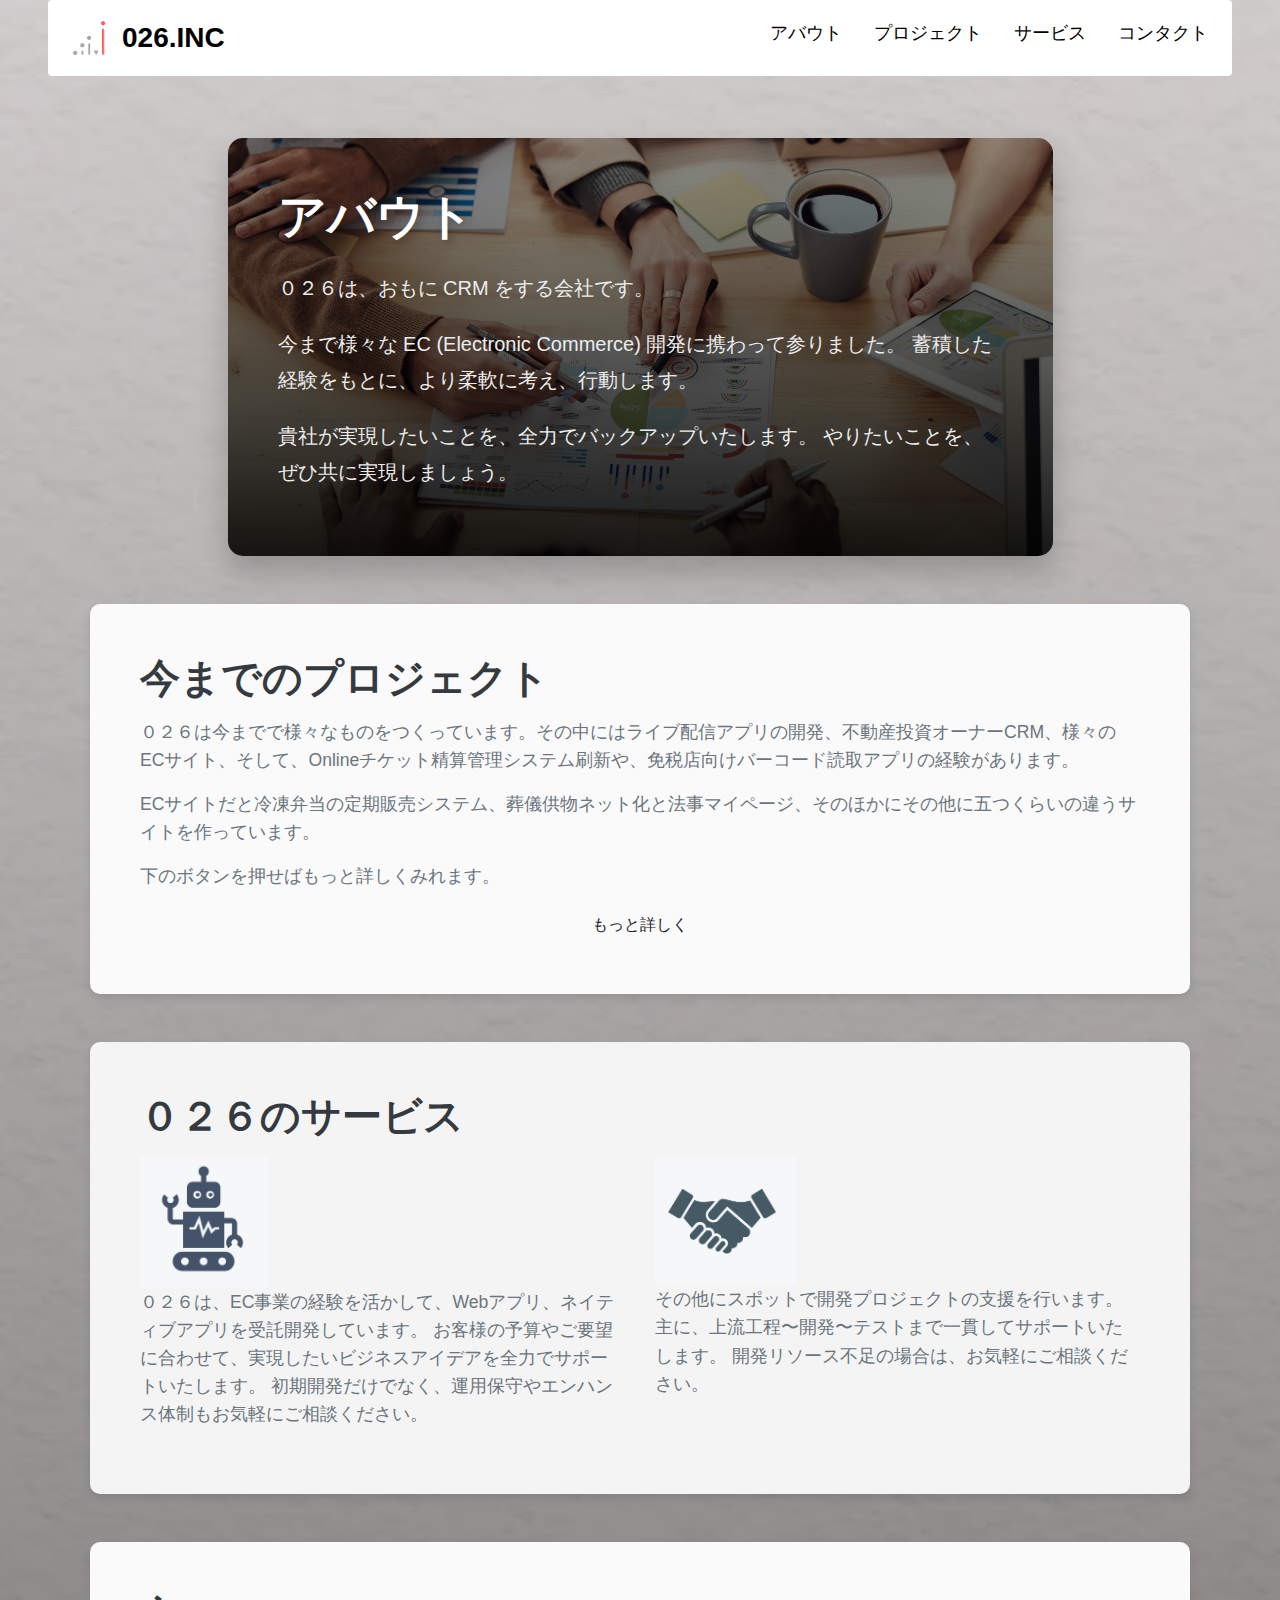
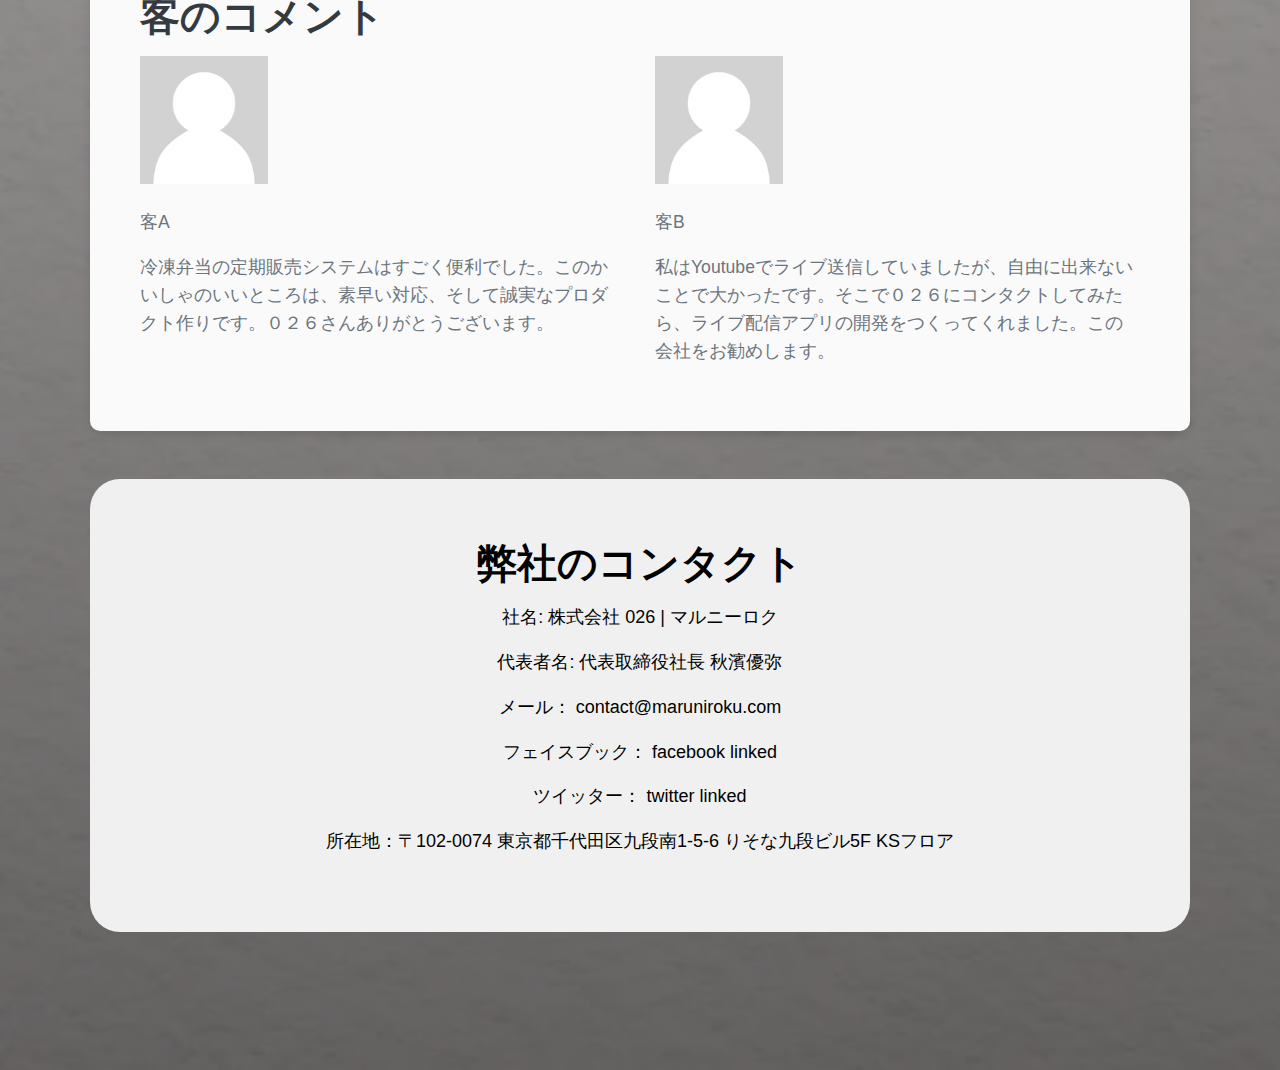
<file: index.html>
<!DOCTYPE html>
<html lang="en">

<head>
    <meta charset="UTF-8">
    <meta name="viewport" content="width=device-width, initial-scale=1.0">
    <meta http-equiv="X-UA-Compatible" content="ie=edge">

    <title>０２６</title>
    <link rel="icon" href="images/logo.png">

    <link rel="stylesheet" href="https://stackpath.bootstrapcdn.com/bootstrap/4.5.2/css/bootstrap.min.css" />

    <link rel="stylesheet" href="css/custom.css" />
</head>

<body>

    <nav class="navbar navbar-expand-lg navbar-dark bg-dark fixed-top rounded mx-md-5">
        <a class="navbar-brand d-flex align-items-center" href="">
            <img src="images/logo.png" alt="Logo" class="mr-2" style="max-height: 50px;">
            <div id="brand-text">026.INC</div>
        </a>
        <button class="navbar-toggler" type="button" data-toggle="collapse" data-target="#navbarNav"
            aria-controls="navbarNav" aria-expanded="false" aria-label="Toggle navigation">
            <span class="navbar-toggler-icon"></span>
        </button>
        <div class="collapse navbar-collapse" id="navbarNav">
            <ul class="navbar-nav ml-auto">
                <li class="nav-item">
                    <a class="nav-link h4" href="#abt">アバウト</a>
                </li>
                <li class="nav-item">
                    <a class="nav-link h4" href="#project">プロジェクト</a>
                </li>
                <li class="nav-item">
                    <a class="nav-link h4" href="#service">サービス</a>
                </li>
                <li class="nav-item">
                    <a class="nav-link white-link h4" href="#cont">コンタクト</a>
                </li>
            </ul>
        </div>
    </nav>
    <!-- Content Sections -->
    <main>
        <section id="about" class="container my-5 w-75 d-none d-lg-block">
            <div id="abt" style="margin-top: -150px; margin-bottom: 150px;"></div>
            <h1>アバウト</h1>
            <p>
                ０２６は、おもに CRM をする会社です。
            </p>
            <p>
                今まで様々な EC (Electronic Commerce) 開発に携わって参りました。
                蓄積した経験をもとに、より柔軟に考え、行動します。
            </p>
            <p>
                貴社が実現したいことを、全力でバックアップいたします。
                やりたいことを、ぜひ共に実現しましょう。
            </p>
        </section>

        <section id="projects" class="container my-5">
            <div id="project" style="margin-top: -150px; margin-bottom: 150px;"></div>
            <h1>今までのプロジェクト</h1>
            <p>
                ０２６は今までで様々なものをつくっています。その中にはライブ配信アプリの開発、不動産投資オーナーCRM、様々のECサイト、そして、Onlineチケット精算管理システム刷新や、免税店向けバーコード読取アプリの経験があります。
            </p>
            <p>
                ECサイトだと冷凍弁当の定期販売システム、葬儀供物ネット化と法事マイページ、そのほかにその他に五つくらいの違うサイトを作っています。
            </p>
            <p class="d-none d-md-block">
                下のボタンを押せばもっと詳しくみれます。
            </p>
            <a href="projects.html" class="d-flex justify-content-center">
                <button class="btn d-none d-md-block">もっと詳しく</button>
            </a>
        </section>

        <section id="services" class="container my-5">
            <div id="service" style="margin-top: -150px; margin-bottom: 150px;"></div>
            <h1>０２６のサービス</h1>
            <div class="row">
                <div class="col-sm-12 col-md-6">
                    <img src="images/2.png" class="d-none d-md-block" style="width: 10vw;"></img>
                    <p>
                        ０２６は、EC事業の経験を活かして、Webアプリ、ネイティブアプリを受託開発しています。
                        お客様の予算やご要望に合わせて、実現したいビジネスアイデアを全力でサポートいたします。
                        初期開発だけでなく、運用保守やエンハンス体制もお気軽にご相談ください。
                    </p>
                </div>
                <div class="col-sm-12 col-md-6">
                    <img src="images/3.png" class="d-none d-md-block" style="width: 11vw;"></img>
                    <p>
                        その他にスポットで開発プロジェクトの支援を行います。
                        主に、上流工程〜開発〜テストまで一貫してサポートいたします。
                        開発リソース不足の場合は、お気軽にご相談ください。
                    </p>

                </div>
            </div>
        </section>

        <section id="testimonials" class="container my-5">
            <h1>客のコメント</h1>
            <div class="row">
                <div class="col-sm-12 col-md-6">
                    <img src="images/6" class="d-none d-md-block" style="width: 10vw;"></img>
                    <br>
                    <p>客A</p>
                    <p>
                        冷凍弁当の定期販売システムはすごく便利でした。このかいしゃのいいところは、素早い対応、そして誠実なプロダクト作りです。０２６さんありがとうございます。
                    </p>
                </div>
                <div class="col-sm-12 col-md-6">
                    <img src="images/6" class="d-none d-md-block" style="width: 10vw;"></img>
                    <br>
                    <p>客B</p>
                    <p>
                        私はYoutubeでライブ送信していましたが、自由に出来ないことで大かったです。そこで０２６にコンタクトしてみたら、ライブ配信アプリの開発をつくってくれました。この会社をお勧めします。
                    </p>
                </div>
            </div>
        </section>

        <section id="contact" class="fluid-container my-5">
            <div id="cont" style="margin-top: -150px; margin-bottom: 150px;"></div>

            <h1>弊社のコンタクト</h1>
            <p>
                社名: 株式会社 026 | マルニーロク
            </p>
            <p>
                代表者名: 代表取締役社長 秋濱優弥
            </p>
            <p>
                メール：
                contact@maruniroku.com
            </p>
            <p>
                フェイスブック：
                facebook linked
            </p>
            <p>
                ツイッター：
                twitter linked
            </p>
            <p>
                所在地：〒102-0074
                東京都千代田区九段南1-5-6 りそな九段ビル5F KSフロア
            </p>
        </section>
    </main>
    <!-- Dependencies -->
    <script src="https://code.jquery.com/jquery-3.5.1.slim.min.js"></script>
    <script src="https://cdn.jsdelivr.net/npm/@popperjs/core@2.5.4/dist/umd/popper.min.js"></script>
    <script src="https://stackpath.bootstrapcdn.com/bootstrap/4.5.2/js/bootstrap.min.js"></script>
</body>

</html>
</file>
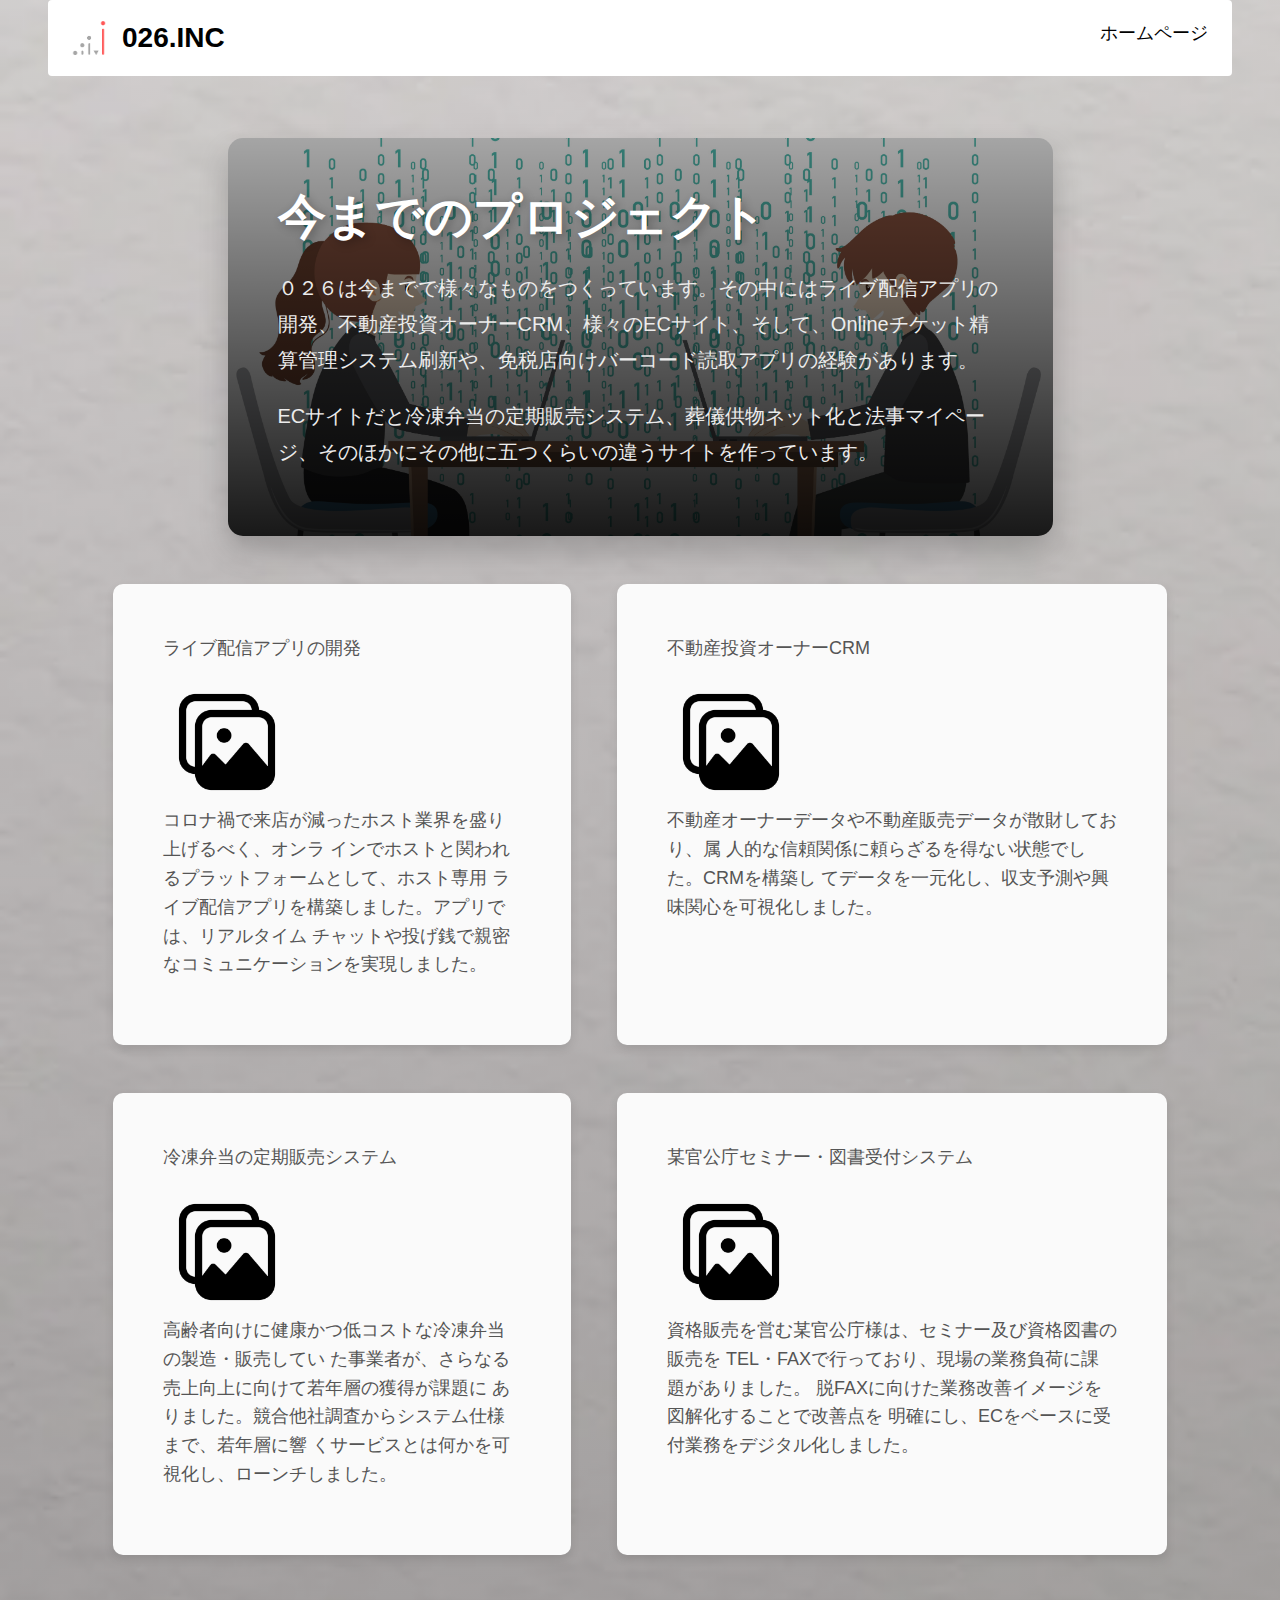
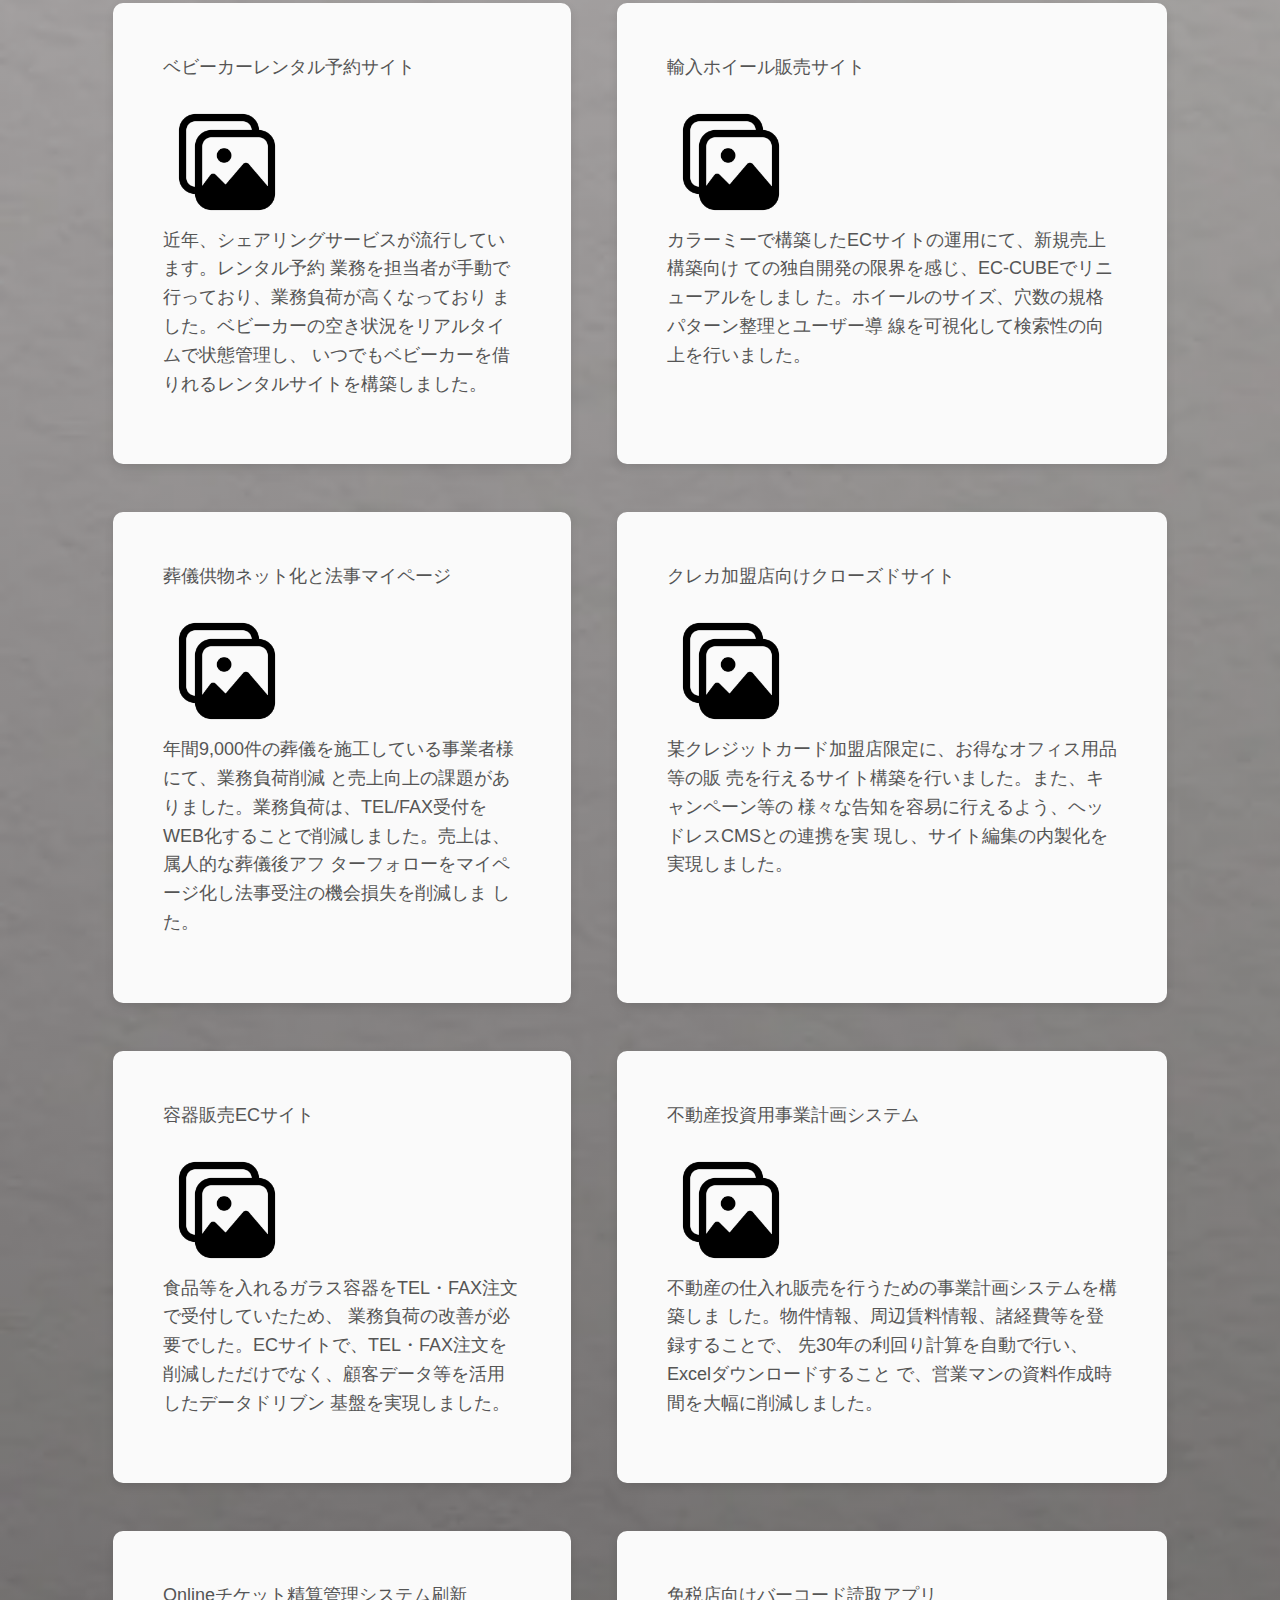
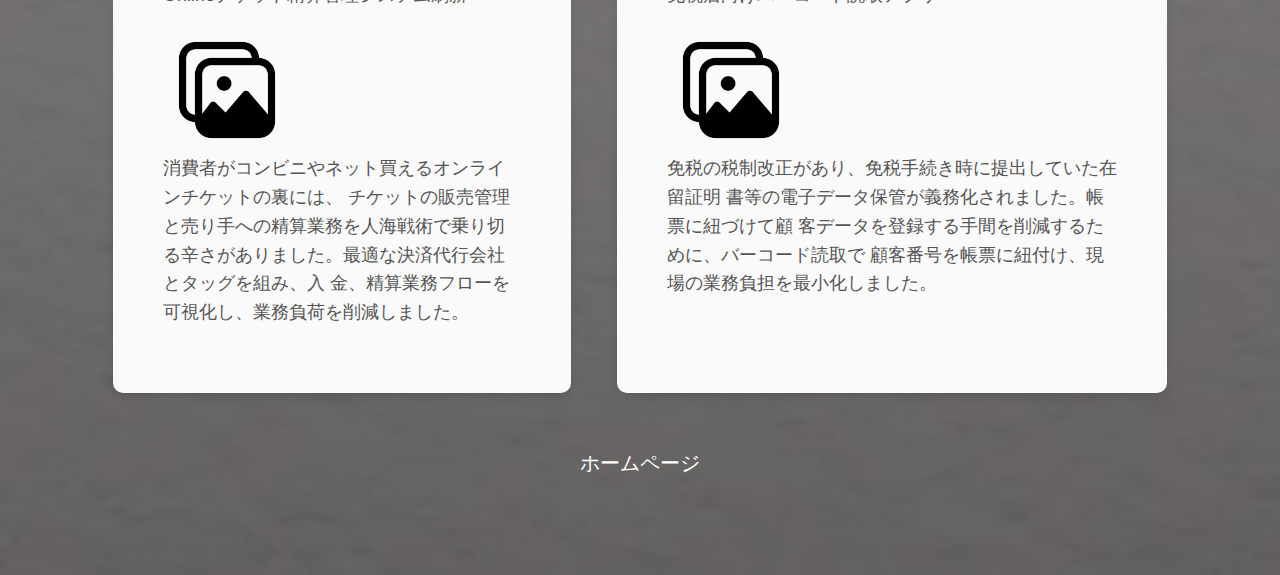
<file: projects.html>
<!DOCTYPE html>
<html lang="en">

<head>
    <meta charset="UTF-8">
    <meta name="viewport" content="width=device-width, initial-scale=1.0">
    <meta http-equiv="X-UA-Compatible" content="ie=edge">

    <title>０２６</title>
    <link rel="icon" href="images/logo.png">

    <link rel="stylesheet" href="https://stackpath.bootstrapcdn.com/bootstrap/4.5.2/css/bootstrap.min.css" />

    <link rel="stylesheet" href="css/custom.css" />
</head>

<body>

    <nav class="navbar navbar-expand-lg navbar-dark bg-dark fixed-top rounded mx-5">
        <a class="navbar-brand d-flex align-items-center" href="index.html">
            <img src="images/logo.png" alt="Logo" class="mr-2" style="max-height: 50px;">
            <div id="brand-text">026.INC</div>
        </a>
        <button class="navbar-toggler" type="button" data-toggle="collapse" data-target="#navbarNav"
            aria-controls="navbarNav" aria-expanded="false" aria-label="Toggle navigation">
            <span class="navbar-toggler-icon"></span>
        </button>
        <div class="collapse navbar-collapse" id="navbarNav">
            <ul class="navbar-nav ml-auto">
                <li class="nav-item">
                    <a class="nav-link h4" href="index.html">ホームページ</a>
                </li>
            </ul>
        </div>
    </nav>
    <!-- Content Sections -->
    <main>
        <section id="about" class="container my-5 w-75 d-none d-md-block"
            style="background-image: linear-gradient(rgba(0, 0, 0, 0.353), rgba(0, 0, 0, 0.905)), url(images/5.jpg);">
            <h1>今までのプロジェクト</h1>
            <p>
                ０２６は今までで様々なものをつくっています。その中にはライブ配信アプリの開発、不動産投資オーナーCRM、様々のECサイト、そして、Onlineチケット精算管理システム刷新や、免税店向けバーコード読取アプリの経験があります。

            </p>
            <p>
                ECサイトだと冷凍弁当の定期販売システム、葬儀供物ネット化と法事マイページ、そのほかにその他に五つくらいの違うサイトを作っています。
            </p>
        </section>
        <div class="container-fluid">
            <div class="row my-5">
                <section class="col-5" id="projects">
                    <p>
                        ライブ配信アプリの開発
                    </p>
                    <img src="images/7.webp" class="d-none d-md-block" style="width: 10vw;"></img>
                    <p>
                        コロナ禍で来店が減ったホスト業界を盛り上げるべく、オンラ
                        インでホストと関われるプラットフォームとして、ホスト専用
                        ライブ配信アプリを構築しました。アプリでは、リアルタイム
                        チャットや投げ銭で親密なコミュニケーションを実現しました。
                    </p>
                </section>
                <section class="col-6" id="projects">
                    <p>
                        不動産投資オーナーCRM
                    </p>
                    <img src="images/7.webp" class="d-none d-md-block" style="width: 10vw;"></img>
                    <p>
                        不動産オーナーデータや不動産販売データが散財しており、属
                        人的な信頼関係に頼らざるを得ない状態でした。CRMを構築し
                        てデータを一元化し、収支予測や興味関心を可視化しました。
                    </p>
                </section>
            </div>
            <div class="row my-5">
                <section class="col-5" id="projects">
                    <p>
                        冷凍弁当の定期販売システム
                    </p>
                    <img src="images/7.webp" class="d-none d-md-block" style="width: 10vw;"></img>
                    <p>
                        高齢者向けに健康かつ低コストな冷凍弁当の製造・販売してい
                        た事業者が、さらなる売上向上に向けて若年層の獲得が課題に
                        ありました。競合他社調査からシステム仕様まで、若年層に響
                        くサービスとは何かを可視化し、ローンチしました。
                    </p>
                </section>
                <section class="col-6" id="projects">
                    <p>
                        某官公庁セミナー・図書受付システム
                    </p>
                    <img src="images/7.webp" class="d-none d-md-block" style="width: 10vw;"></img>
                    <p>
                        資格販売を営む某官公庁様は、セミナー及び資格図書の販売を
                        TEL・FAXで行っており、現場の業務負荷に課題がありました。
                        脱FAXに向けた業務改善イメージを図解化することで改善点を
                        明確にし、ECをベースに受付業務をデジタル化しました。
                    </p>
                </section>
            </div>
            <div class="row my-5">
                <section class="col-5" id="projects">
                    <p>
                        ベビーカーレンタル予約サイト
                    </p>
                    <img src="images/7.webp" class="d-none d-md-block" style="width: 10vw;"></img>
                    <p>
                        近年、シェアリングサービスが流行しています。レンタル予約
                        業務を担当者が手動で行っており、業務負荷が高くなっており
                        ました。ベビーカーの空き状況をリアルタイムで状態管理し、
                        いつでもベビーカーを借りれるレンタルサイトを構築しました。
                    </p>
                </section>
                <section class="col-6" id="projects">
                    <p>
                        輸入ホイール販売サイト
                    </p>
                    <img src="images/7.webp" class="d-none d-md-block" style="width: 10vw;"></img>
                    <p>
                        カラーミーで構築したECサイトの運用にて、新規売上構築向け
                        ての独自開発の限界を感じ、EC-CUBEでリニューアルをしまし
                        た。ホイールのサイズ、穴数の規格パターン整理とユーザー導
                        線を可視化して検索性の向上を行いました。
                    </p>
                </section>
            </div>
            <div class="row my-5">
                <section class="col-5" id="projects">
                    <p>
                        葬儀供物ネット化と法事マイページ
                    </p>
                    <img src="images/7.webp" class="d-none d-md-block" style="width: 10vw;"></img>
                    <p>
                        年間9,000件の葬儀を施工している事業者様にて、業務負荷削減
                        と売上向上の課題がありました。業務負荷は、TEL/FAX受付を
                        WEB化することで削減しました。売上は、属人的な葬儀後アフ
                        ターフォローをマイページ化し法事受注の機会損失を削減しま
                        した。
                    </p>
                </section>
                <section class="col-6" id="projects">
                    <p>
                        クレカ加盟店向けクローズドサイト
                    </p>
                    <img src="images/7.webp" class="d-none d-md-block" style="width: 10vw;"></img>
                    <p>
                        某クレジットカード加盟店限定に、お得なオフィス用品等の販
                        売を行えるサイト構築を行いました。また、キャンペーン等の
                        様々な告知を容易に行えるよう、ヘッドレスCMSとの連携を実
                        現し、サイト編集の内製化を実現しました。
                    </p>
                </section>
            </div>
            <div class="row my-5">
                <section class="col-5" id="projects">
                    <p>
                        容器販売ECサイト
                    </p>
                    <img src="images/7.webp" class="d-none d-md-block" style="width: 10vw;"></img>
                    <p>
                        食品等を入れるガラス容器をTEL・FAX注文で受付していたため、
                        業務負荷の改善が必要でした。ECサイトで、TEL・FAX注文を
                        削減しただけでなく、顧客データ等を活用したデータドリブン
                        基盤を実現しました。
                    </p>
                </section>
                <section class="col-6" id="projects">
                    <p>
                        不動産投資用事業計画システム
                    </p>
                    <img src="images/7.webp" class="d-none d-md-block" style="width: 10vw;"></img>
                    <p>
                        不動産の仕入れ販売を行うための事業計画システムを構築しま
                        した。物件情報、周辺賃料情報、諸経費等を登録することで、
                        先30年の利回り計算を自動で行い、Excelダウンロードすること
                        で、営業マンの資料作成時間を大幅に削減しました。
                    </p>
                </section>
            </div>
            <div class="row my-5">
                <section class="col-5" id="projects">
                    <p>
                        Onlineチケット精算管理システム刷新
                    </p>
                    <img src="images/7.webp" class="d-none d-md-block" style="width: 10vw;"></img>
                    <p>
                        消費者がコンビニやネット買えるオンラインチケットの裏には、
                        チケットの販売管理と売り手への精算業務を人海戦術で乗り切
                        る辛さがありました。最適な決済代行会社とタッグを組み、入
                        金、精算業務フローを可視化し、業務負荷を削減しました。
                    </p>
                </section>
                <section class="col-6" id="projects">
                    <p>
                        免税店向けバーコード読取アプリ
                    </p>
                    <img src="images/7.webp" class="d-none d-md-block" style="width: 10vw;"></img>
                    <p>
                        免税の税制改正があり、免税手続き時に提出していた在留証明
                        書等の電子データ保管が義務化されました。帳票に紐づけて顧
                        客データを登録する手間を削減するために、バーコード読取で
                        顧客番号を帳票に紐付け、現場の業務負担を最小化しました。
                    </p>
                </section>
            </div>
        </div>
        <a href="index.html" class="d-flex justify-content-center">
            <button class="btn" style="font-size: 20px; color: white;">ホームページ</button>
        </a>
    </main>
    <!-- Dependencies -->
    <script src="https://code.jquery.com/jquery-3.5.1.slim.min.js"></script>
    <script src="https://cdn.jsdelivr.net/npm/@popperjs/core@2.5.4/dist/umd/popper.min.js"></script>
    <script src="https://stackpath.bootstrapcdn.com/bootstrap/4.5.2/js/bootstrap.min.js"></script>
</body>

</html>
</file>
<file: css/custom.css>
* {
    margin: 0;
    padding: 0;
    box-sizing: border-box;
}

body {
    font-family: 'Arial', sans-serif;
    background-color: #f1f1f1;
    color: #333;

    background-image: linear-gradient(rgba(158, 158, 158, 0.453), rgba(0, 0, 0, 0.605)), url("../images/9.webp");
    background-size: cover;
}

h1 {
    font-size: 2.5rem;
    font-weight: bold;
    margin-bottom: 1.5rem;
}

p {
    font-size: 1.125rem;
    line-height: 1.6;
    color: #555;
}

.navbar {
    background-color: white !important;
}

.navbar-brand {
    display: flex;
    align-items: center;
    color: rgb(130, 2, 2);
}

.navbar-brand #brand-text {
    font-size: 1.75rem;
    font-weight: 700;
    color: black;
}

.nav-item {
    margin-left: 1rem;
}

.nav-link {
    color: rgb(0, 0, 0) !important;
    font-size: 1.125rem;
    font-weight: 500;
    transition: color 0.3s;
}

.nav-link:hover {
    color: #616161 !important;
}

/* Section Styling */
section {
    padding: 60px 0;
    max-width: 1300px;
    margin: 0 auto;
}


main {
    width: 100vw;

    padding: 2vh;

    @media (min-width: 500px) {
        padding: 10vh;
    }
}

#about,
#projects,
#services,
#testimonials {
    background-color: #ffffff;
    border-radius: 10px;
    padding: 40px;
    box-shadow: 0 4px 6px rgba(0, 0, 0, 0.1);
}

/* About Section Styling */
#about {
    background-image: linear-gradient(rgba(0, 0, 0, 0.353), rgba(0, 0, 0, 0.905)), url("../images/1.jpg");
    background-size: cover;
    /* Dark gray background for a strong contrast */
    padding: 50px;
    border-radius: 15px;
    box-shadow: 0 15px 30px rgba(0, 0, 0, 0.2);
    transform: translateY(0);
    animation: floatEffect 6s ease-in-out infinite;
    transition: transform 0.3s ease-in-out;
    color: white;
}

#about h1 {
    font-family: 'Arial', sans-serif;
    font-size: 3rem;
    color: white;
    text-shadow: 3px 3px 10px rgba(0, 0, 0, 0.3);
    /* More prominent text shadow */
}

#about p {
    font-family: 'Helvetica Neue', sans-serif;
    color: #ececec;
    /* Lighter gray for text */
    font-size: 1.25rem;
    line-height: 1.8;
    margin-top: 20px;
    max-width: 900px;
}

/* Floating effect */
@keyframes floatEffect {
    0% {
        transform: translateY(0);
    }

    50% {
        transform: translateY(-20px);
    }

    100% {
        transform: translateY(0);
    }
}

#about:hover {
    transform: translateY(-10px);
    box-shadow: 0 20px 40px rgba(0, 0, 0, 0.2), 0 8px 16px rgba(0, 0, 0, 0.15);
}

/* General Section Styling for Other Sections */
#projects,
#services,
#testimonials {
    background-color: #fafafa;
    /* Light gray background */
    padding: 50px;
    border-radius: 10px;
    box-shadow: 0 4px 10px rgba(0, 0, 0, 0.1);
}

#services {
    background-color: #f4f4f4;
}

#contact {
    background-color: #f0f0f0 !important;
    border-radius: 30px !important;

    text-align: center;
}



#projects h1,
#services h1,
#contact h1,
#testimonials h1 {
    color: #343a40;
    /* Dark gray */
    font-size: 2.5rem;
    margin-bottom: 1rem;
}

#contact h1 {
    color: rgb(0, 0, 0);
}

.container p {
    color: #6c757d;
    font-size: 1.1rem;
}

#contact p {
    color: rgb(0, 0, 0);
}

/* Hover effect for other sections */
#projects:hover,
#services:hover,
#testimonials:hover {
    box-shadow: 0 20px 40px rgba(0, 0, 0, 0.15), 0 8px 16px rgba(0, 0, 0, 0.1);
}

@media (max-width: 768px) {
    .navbar-nav {
        text-align: center;
        margin-top: 10px;
    }

    .nav-item {
        margin: 0.5rem 0;
    }

    section {
        padding: 40px 20px;
    }

    h1 {
        font-size: 2rem;
    }

    /* Adjusting section padding and font size for smaller screens */
    #about,
    #projects,
    #services,
    #contact {
        padding: 30px;
    }
}

footer {
    background-color: #343a40;
    color: white;
    text-align: center;
    padding: 20px;
    margin-top: 40px;
}

footer a {
    color: #f8f9fa;
    text-decoration: none;
}

footer a:hover {
    color: #007bff;
}
</file>
